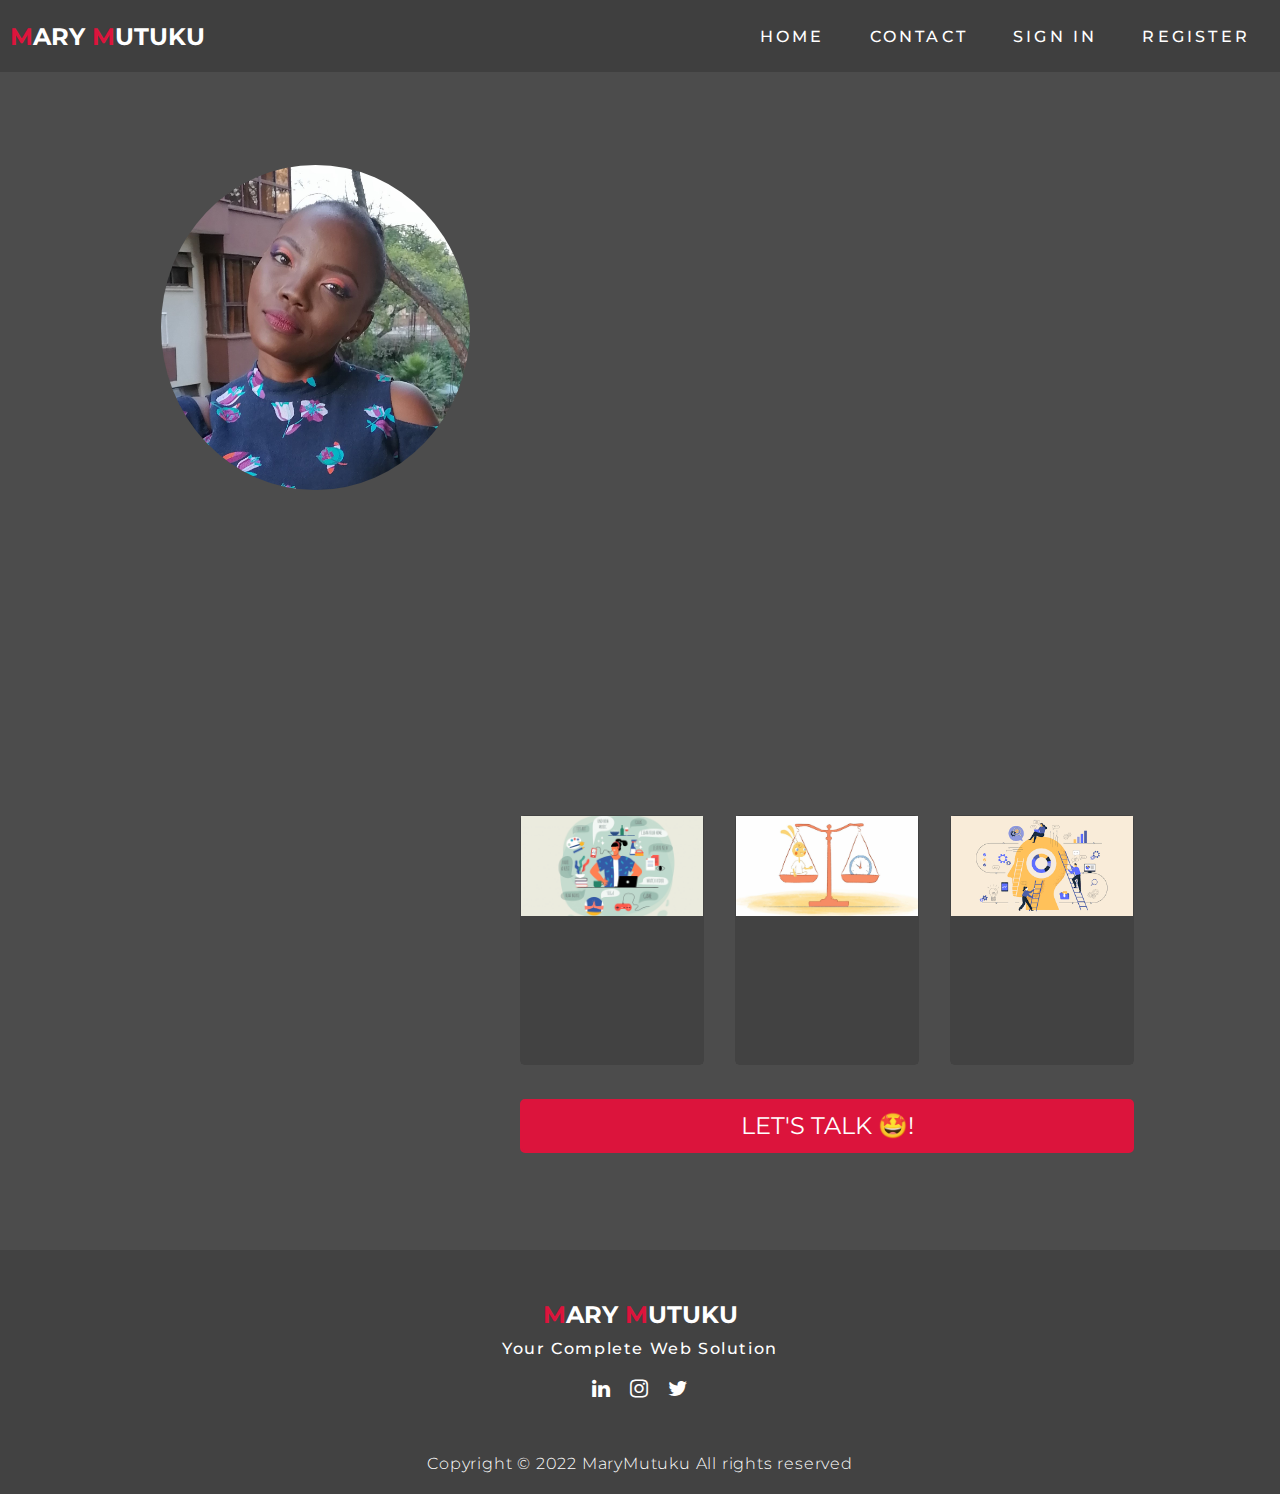
<file: index.html>
<!DOCTYPE html>
<html>

<head>
  <meta charset="utf-8">
  <meta name="viewport" content="width=device-width,initial-scale=1.0">
  <title>Mary Mutuku</title>
  <link rel="stylesheet" href="https://cdnjs.cloudflare.com/ajax/libs/font-awesome/4.7.0/css/font-awesome.min.css">  
  <link href="style.css" rel="stylesheet" type="text/css" />
</head>

<body>
  <section id="header">
    <div class="header container">
      <div class="nav-bar">
        <div class="brand">
          <a href="/index.html">
            <h1><span>M</span>ary <span>M</span>utuku</h1>
          </a>
        </div>
        <div class="nav-list">
          <div class="hamburger">
            <div class="bar"></div>
          </div>
          <ul>
            <li><a href="/index.html" data-after="Home">Home</a></li>
            <li><a href="/contact.html" target="_self">Contact</a></li>
             <li><a href="/login.html" target="_self">Sign In</a></li>
             <li><a href="/register.html" target="_self">Register</a></li>
            

  </div>
</div></li>
        </div>
      </div>
    </div>
  </section>

 <section id="hero">
   <div class="hero container">
     <div id="main">
      <div id="img-div">
            <img id="myimage" src="/pro.jpg" alt="Mary Mutuku.">
          </div>
      <div id="aboutme">
        <div class="row" style="
    height: 600px;">
       <h1>Hello,<span></span></h1>
       <h1> My Name Is<span></span></h1> 
       <h1>Mary Mutuku<span></span></h1>
<div class="text"><p>I am a UIUX Designer and a Fullstack Developer, passionate about designing and building accessible applications. I also love sharing my experiences in my life and career as I believe they can help someone out there.<br><span></span> <span class="moreText"><br>I have always been someone who has both a creative and a logical side. When I discovered web design, I realized it would be the perfect fit. I could use my creative side to design and my logical side to code. As a bonus, being both designer and developer allows me to make sure no detail is lost in translation.</span></p>
      
</div>


       <button class="read-more-btn">Read More</button>
        </diV>
        <div class="row">
       <div class="mycardshow">
                <div class="flip-card">
                    <div class="flip-card-inner">
                      <div class="flip-card-front">
                        <img src="hobbies.png" alt="Avatar" style="width:100%;height:100px;">
                        <h1>Hobbies</h1>
                      </div>
                      <div class="flip-card-back">
                            <h2>Hobbies</h2><br><br>
                            
                            <ol>
                              <li>Hiking</li>
                              <li>Swimming</li>
                              <li>Watching comedy series</li>
                            </ol> 
                      </div>
                    </div>
                  </div>
                <div class="flip-card">
                    <div class="flip-card-inner">
                      <div class="flip-card-front">
                        <img src="priorities.jpg" alt="Avatar" style="width:100%;height:100px;">
                        <h1>Priorities</h1>
                      </div>
                      <div class="flip-card-back">
                          <h2>Priorities</h2><br><br>
                            
                            <ol>
                              <li>Product Design</li>
                              <li>FrontEnd Development</li>
                              <li>Backend Development</li>
                            </ol> 

                      </div>
                    </div>
                  </div>
                <div class="flip-card">
                    <div class="flip-card-inner">
                      <div class="flip-card-front">
                        <img src="skills.png" alt="Avatar" style="width:100%;height:100px;">
                        <h1>Skills</h1>
                      </div>
                      <div class="flip-card-back">
                            <h2>Skills</h2><br><br>
                            
                            <ol>
                              <li>Product Design</li>
                              <li>FrontEnd Development</li>
                              <li>Backend Development</li>
                            </ol> 
                      </div>
                    </div>
                  </div>
       
       
       </div>
        </div>
        <div class="row">
       <a href="/contact.html" class="contact-btn">Let's Talk &#129321;!</a>
        </div>
      
     </div>
     </div>

   </div>  

 </section>
  <section id="footer">
    <div class="footer container">
      <div class="brand">
        <h1><span>M</span>ary <span>M</span>utuku</h1>
      </div>
      <h2>Your Complete Web Solution</h2>
      <div class="social-icon">
              <a href="#" class="fa fa-linkedin"> </a>  
              <a href="#" class="fa fa-instagram"> </a>  
              <a href="#" class="fa fa-twitter"> </a>  
      </div>
      <p>Copyright © 2022 MaryMutuku All rights reserved</p>
    </div>
  </section>
    <script src="script.js"></script>
</body>

</html>
</file>
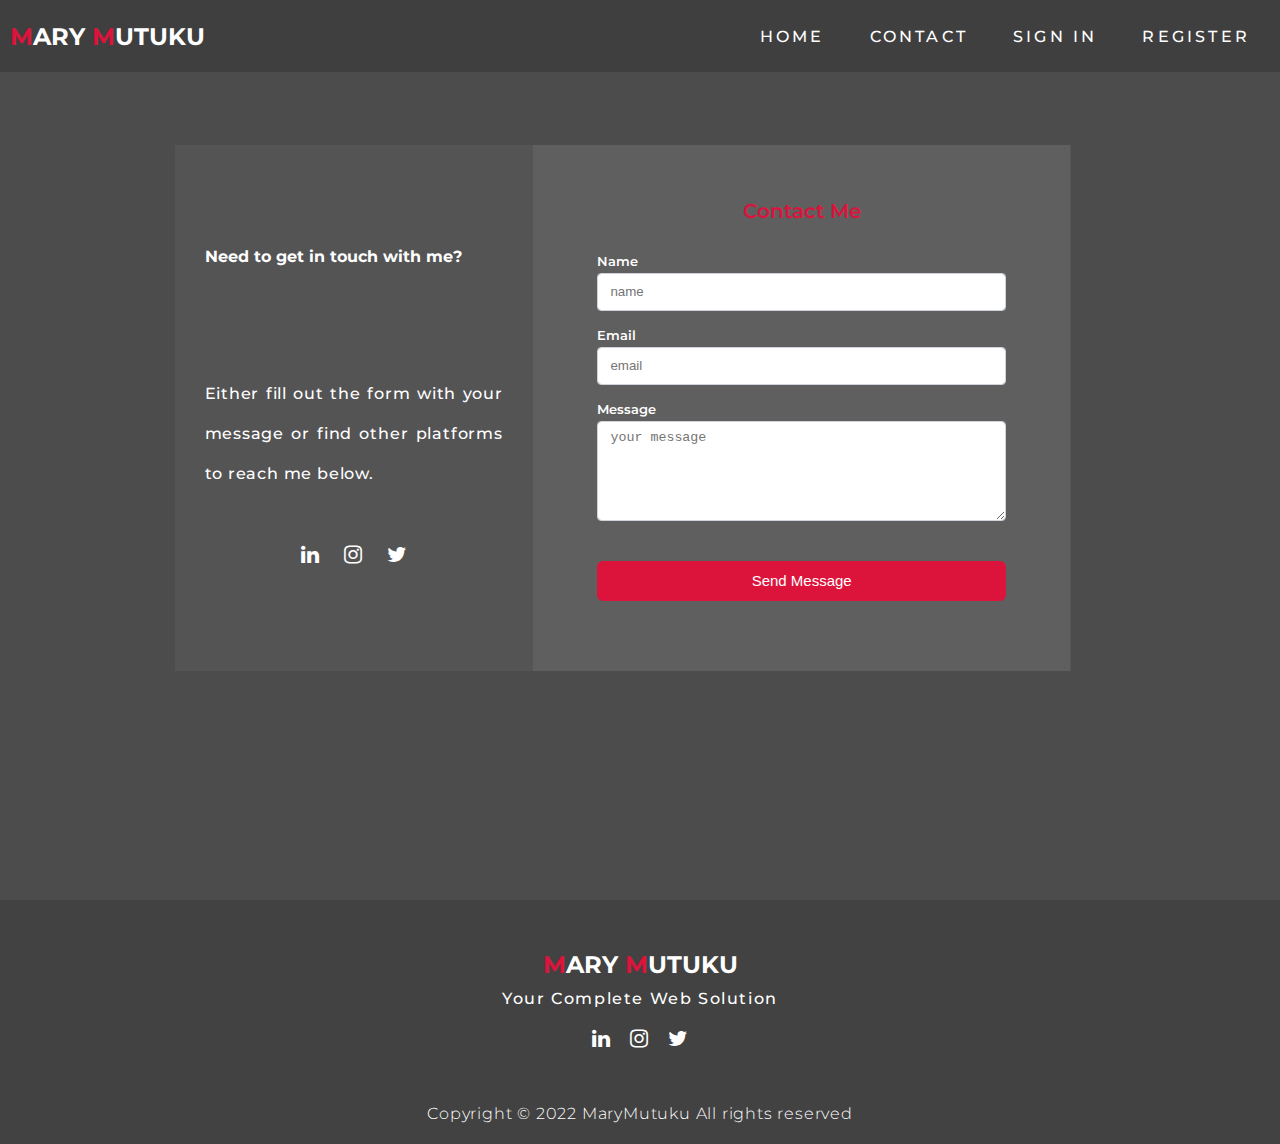
<file: contact.html>
<!DOCTYPE html>
<html>

<head>
  <meta charset="utf-8">
  <meta name="viewport" content="width=device-width,initial-scale=1.0">
  <link rel="stylesheet" href="https://cdnjs.cloudflare.com/ajax/libs/font-awesome/4.7.0/css/font-awesome.min.css">   
  <title>Mary Mutuku</title>
  <link href="style.css" rel="stylesheet" type="text/css" />
</head>

<body>
  <section id="header">
    <div class="header container">
      <div class="nav-bar">
        <div class="brand">
          <a href="/index.html">
            <h1><span>M</span>ary <span>M</span>utuku</h1>
          </a>
        </div>
        <div class="nav-list">
          <div class="hamburger">
            <div class="bar"></div>
          </div>
          <ul>
            <li><a href="/index.html" data-after="Home">Home</a></li>
            <li><a href="/contact.html" target="_self">Contact</a></li>
             <li><a href="/login.html" target="_self">Sign In</a></li>
             <li><a href="/register.html" target="_self">Register</a></li>
            

  </div>
</div></li>
        </div>
      </div>
    </div>
  </section>

 <section id="contacthero">
   <div class="contacthero container">
     <div id="formmain">
        <div class="contactformside">
          <div class="details">
          
              <div class="sidetitle" style="
                  color: #fff;
              ">
              Need to get in touch with me?
            </div>
            <br> <br><br>
            <p>Either fill out the form with your message or find other platforms to reach me below.
          </p>
          <div class="socials" style="
              margin-top: 40px;
              text-align: center;
          ">
              <a href="#" class="fa fa-linkedin"> </a>  
              <a href="#" class="fa fa-instagram"> </a>  
              <a href="#" class="fa fa-twitter"> </a>  
            </div>
          </div>
        </div>
        <div class="contactformbackground">        
        <form class="contact-form">
          
              <div class="sign-title" style="margin-bottom: 20px;">Contact Me</div>
                <div class="form-group"><label>Name </label><input name="name" type="text" class="form-control" placeholder="name" required ></div>
              <div class="form-group"><label>Email</label><input name="email" type="email" class="form-control" placeholder="email" required  ></div>
                <div class="form-group"><label>Message</label><textarea name="message"  class="form-control-textarea" placeholder="your message"></textarea></div>
                <div class="form-row"><div class="form-group col">
                  <button class="btn_crimson" type="submit">Send Message</button>
                </div>
                </div>
          </form>
          </div>
        </div>
    
     
     </div>
 </section>
  
  <section id="footer">
    <div class="footer container">
      <div class="brand">
        <h1><span>M</span>ary <span>M</span>utuku</h1>
      </div>
      <h2>Your Complete Web Solution</h2>
      <div class="social-icon">
              <a href="#" class="fa fa-linkedin"> </a>  
              <a href="#" class="fa fa-instagram"> </a>  
              <a href="#" class="fa fa-twitter"> </a>  
      </div>
      <p>Copyright © 2022 MaryMutuku All rights reserved</p>
    </div>
  </section>
    <script src="script.js"></script>
</body>

</html>
</file>
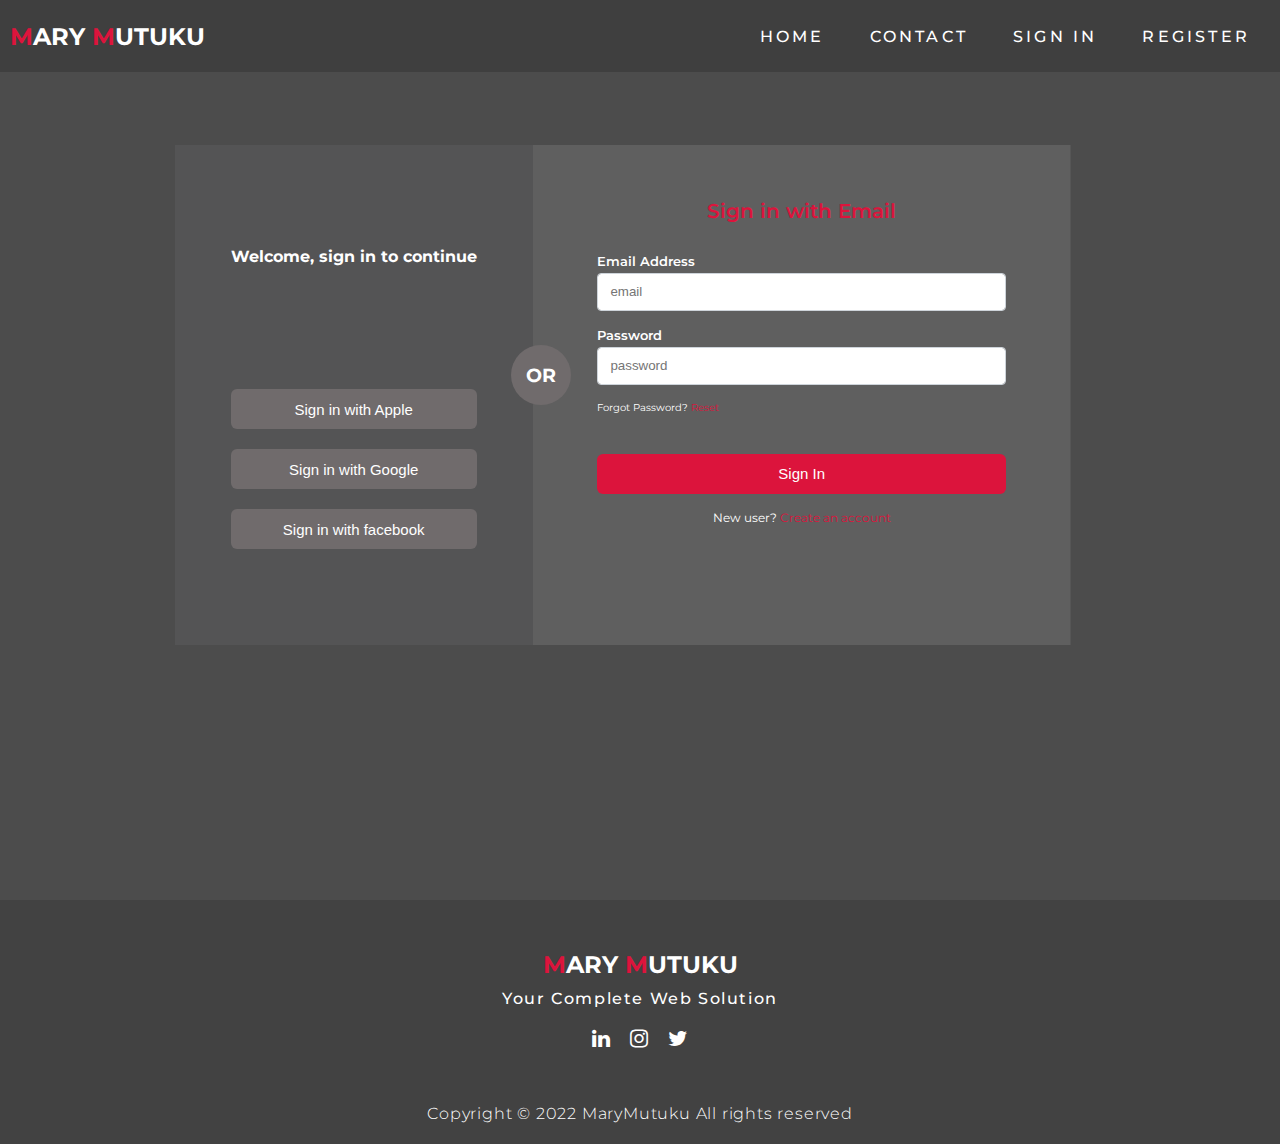
<file: login.html>
<!DOCTYPE html>
<html>

<head>
  <meta charset="utf-8">
  <meta name="viewport" content="width=device-width,initial-scale=1.0">
  <title>Mary Mutuku</title>
  <link rel="stylesheet" href="https://cdnjs.cloudflare.com/ajax/libs/font-awesome/4.7.0/css/font-awesome.min.css">  
  <link href="style.css" rel="stylesheet" type="text/css" />
</head>

<body>
  <section id="header">
    <div class="header container">
      <div class="nav-bar">
        <div class="brand">
          <a href="/index.html">
            <h1><span>M</span>ary <span>M</span>utuku</h1>
          </a>
        </div>
        <div class="nav-list">
          <div class="hamburger">
            <div class="bar"></div>
          </div>
          <ul>
            <li><a href="/index.html" data-after="Home">Home</a></li>
            <li><a href="/contact.html" target="_self">Contact</a></li>
             <li><a href="/login.html" target="_self">Sign In</a></li>
             <li><a href="/register.html" target="_self">Register</a></li>
            

  </div>
</div></li>
        </div>
      </div>
    </div>
  </section>
   <section id="contacthero">
   <div class="contacthero container">
     <div id="formmain">
        <div class="contactformside">
          <div class="details">
          
              <div class="sidetitle" style="
                  color: #fff;
              ">
              Welcome, sign in to continue
            </div>
            <br> <br><br>
            <button type="submit" class="btn_side">Sign in with Apple</button>
            <button type="submit" class="btn_side">Sign in with Google</button>
            <button type="submit" class="btn_side">Sign in with facebook</button>

          </div>
        </div>
       <div class="circle">
         <span style="
    align-self: center;
    font-weight: 700;
">OR</span>
       </div>
        <div class="contactformbackground">        
        <form class="contact-form">
          
<div class="sign-title" style="margin-bottom: 20px;"> Sign in with Email</div>
          <div class="form-group"><label>Email Address </label><input name="email" type="email" class="form-control" placeholder="email" required></div>
            <div class="form-group"><label>Password</label><input name="password" type="password" class="form-control" placeholder="password"required></div>
            <div class="reset-account">Forgot Password? <a href="#" class="forgot-show">Reset</a></div>
            <div class="form-row"><div class="form-group col"><button type="submit" class="btn_crimson">Sign In</button></div></div>
            <div class="new-account">New user? <a href="/register.html">Create an account</a></div>
                </div>
                </div>
          </form>
          </div>
        </div>
    
     
     </div>
 </section>
  <section id="footer">
    <div class="footer container">
      <div class="brand">
        <h1><span>M</span>ary <span>M</span>utuku</h1>
      </div>
      <h2>Your Complete Web Solution</h2>
      <div class="social-icon">
              <a href="#" class="fa fa-linkedin"> </a>  
              <a href="#" class="fa fa-instagram"> </a>  
              <a href="#" class="fa fa-twitter"> </a>  
      </div>
      <p>Copyright © 2022 MaryMutuku All rights reserved</p>
    </div>
  </section>

    <script src="script.js"></script>
</body>

</html>
</file>
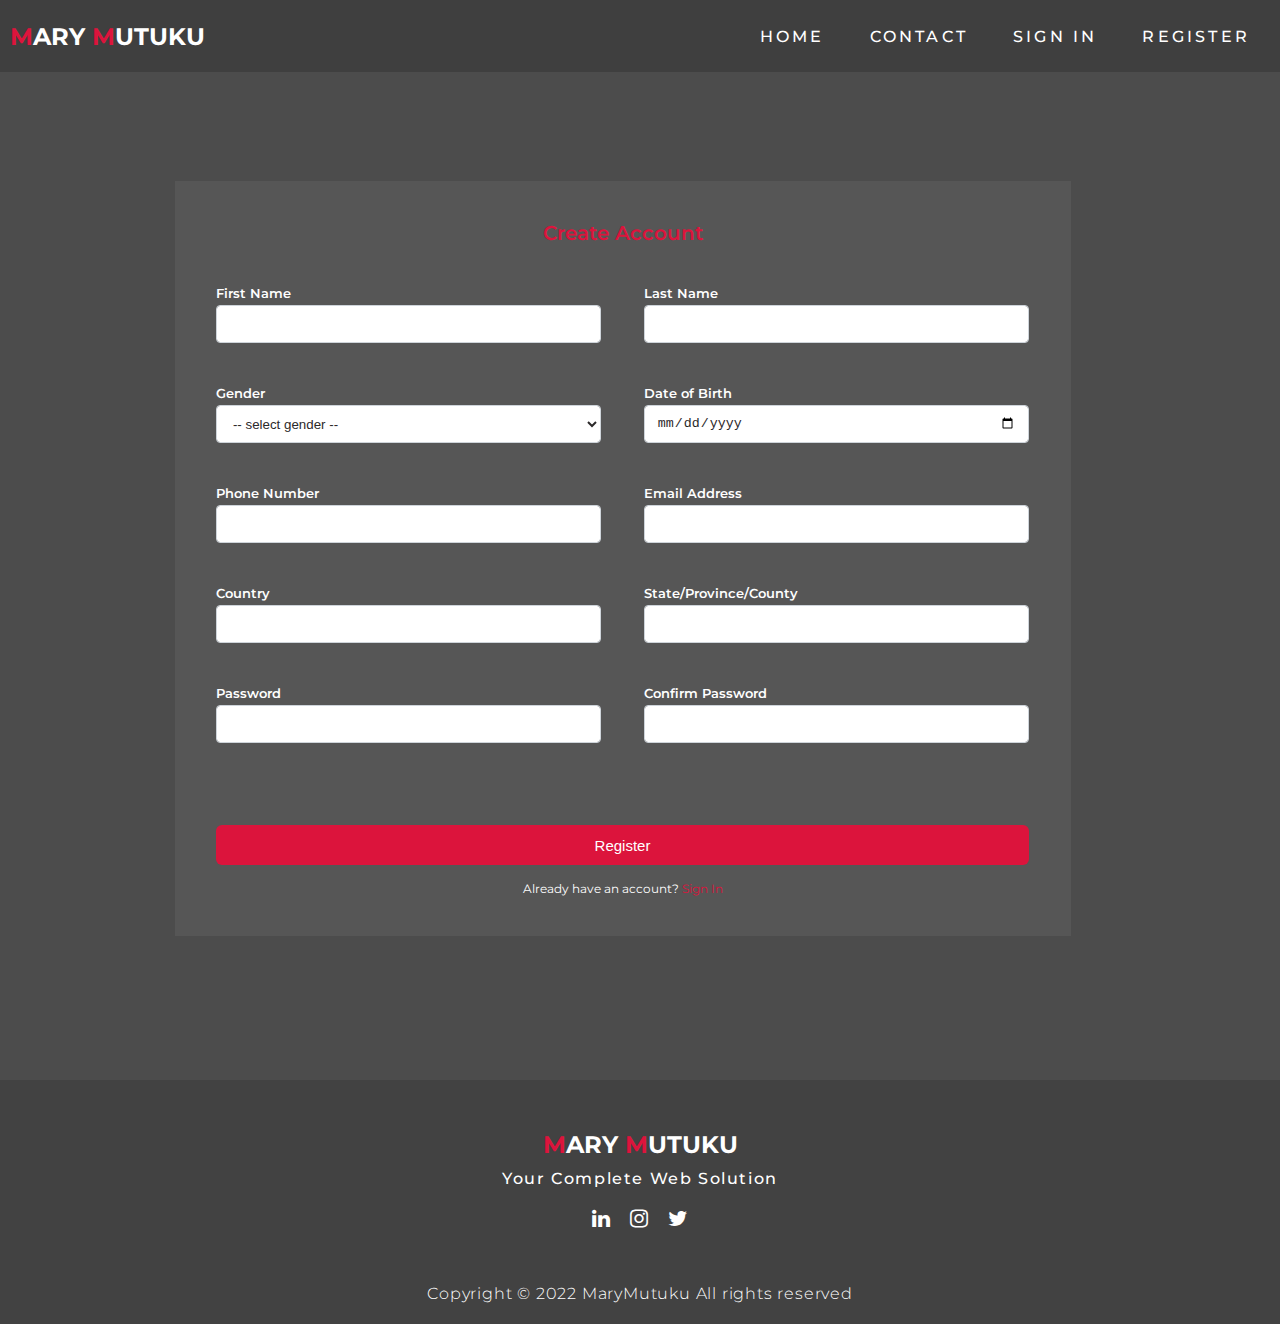
<file: register.html>
<!DOCTYPE html>
<html>

<head>
  <meta charset="utf-8">
  <meta name="viewport" content="width=device-width,initial-scale=1.0">
  <title>Mary Mutuku</title>
  <link rel="stylesheet" href="https://cdnjs.cloudflare.com/ajax/libs/font-awesome/4.7.0/css/font-awesome.min.css">  
  <link href="style.css" rel="stylesheet" type="text/css" />
</head>

<body>
  <section id="header">
    <div class="header container">
      <div class="nav-bar">
        <div class="brand">
          <a href="/index.html">
            <h1><span>M</span>ary <span>M</span>utuku</h1>
          </a>
        </div>
        <div class="nav-list">
          <div class="hamburger">
            <div class="bar"></div>
          </div>
          <ul>
            <li><a href="/index.html" data-after="Home">Home</a></li>
            <li><a href="/contact.html" target="_self">Contact</a></li>
             <li><a href="/login.html" target="_self">Sign In</a></li>
             <li><a href="/register.html" target="_self">Register</a></li>
            

  </div>
</div></li>
        </div>
      </div>
    </div>
  </section>

   <section id="registrationhero">
   <div class="registrationhero container">
     <div id="formmain">
          <form class="sign-form">
          <div class="sign-title" style="margin-bottom: 20px;text-align: center;"> Create Account</div>
            <div class="row">
            <div class="form-group"><label>First Name</label><input name="firstName" type="text" class="form-control" required></div>
            <div class="form-group"><label>Last Name</label><input name="lastName" type="text" class="form-control"  required></div>
            </div> 
                        <div class="row">
            <div class="form-group"><label>Gender</label><select name="gender" type="gender" class="form-control"  required><option  disabled="">Gender</option><option disabled selected value > -- select gender -- </option><option value="Male">Male</option><option value="Female">Female</option><option value="Trans">Trans</option></select></div>
             <div class="form-group"><label>Date of Birth</label><input name="dateofbirth" type="date" class="form-control"  required></div>
            </div>
            <div class="row">
            <div class="form-group"><label>Phone Number</label><input name="phonenummber" type="tel" class="form-control"  required></div>
            <div class="form-group"><label>Email Address</label><input name="email" type="email" class="form-control" ></div>
            </div>
            <div class="row">
                <div class="form-group"><label>Country</label><input name="country" type="text" class="form-control"  required></div>
                <div class="form-group"><label>State/Province/County</label><input name="state" type="text" class="form-control" required></div>
            </div>

            <div class="row">
            <div class="form-group"><label>Password</label><input name="password" type="password" class="form-control" required></div>
            <div class="form-group"><label>Confirm Password</label><input name="confirm-password" type="password" class="form-control" required ></div>
            </div>
            <div class="form-row"><div class="form-group col"><button type="submit" class="btn_crimson">Register</button></div></div>
            <div class="new-account">Already have an account? <a href="/login.html" class="signup-show">Sign In</a></div>
          </form>
        </div>
    
     
     </div>
 </section>
  <section id="footer">
    <div class="footer container">
      <div class="brand">
        <h1><span>M</span>ary <span>M</span>utuku</h1>
      </div>
      <h2>Your Complete Web Solution</h2>
      <div class="social-icon">
              <a href="#" class="fa fa-linkedin"> </a>  
              <a href="#" class="fa fa-instagram"> </a>  
              <a href="#" class="fa fa-twitter"> </a>  
      </div>
      <p>Copyright © 2022 MaryMutuku All rights reserved</p>
    </div>
  </section>
    <script src="script.js"></script>
</body>

</html>
</file>
<file: style.css>
@import 'https://fonts.googleapis.com/css?family=Montserrat:300, 400, 700&display=swap';
* {
	padding: 0;
	margin: 0;
	box-sizing: border-box;
}
html {
	font-size: 100%;
	font-family: 'Montserrat', sans-serif;
	scroll-behavior: smooth;
}


.fa {
    display: inline-block;
    font: normal normal normal 14px/1 FontAwesome;
    text-rendering: auto;
    -webkit-font-smoothing: antialiased;
    color: #fff;
    font-size: 21px;
    padding: 10px;
    -moz-osx-font-smoothing: grayscale;
}
.fa :hover, .fa :active{
  color:crimson;
}
.row {
    width: 100%;
    position: relative;
}
a {
	text-decoration: none;
}
.container {
	min-height: 100vh;
	width: 100%;
	display: flex;
	align-items: center;
	justify-content: center;
}
img {
	height: 100%;
	width: 100%;
	object-fit: cover;
  
}
p {
 text-align: justify;
	color: #fff;
	font-size: 1.4rem;
	margin-top: 5px;
	line-height: 2.5rem;
	font-weight: 300;
	letter-spacing: 0.05rem;
}
.section-title {
	font-size: 2rem;
	font-weight: 300;
	color: #fff;
	margin-bottom: 10px;
	text-transform: uppercase;
	letter-spacing: 0.2rem;
	text-align: center;
}
.section-title span {
	color: crimson;
}

.read-more-btn {
	display: inline-block;
	padding: 10px 30px;
	color: white;
	background-color: transparent;
	border: 2px solid crimson;
  border-radius: 5px;
	font-size: 1rem;
	text-transform: uppercase;
	letter-spacing: 0.1rem;
	margin-top: 30px;
	transition: 0.3s ease;
	transition-property: background-color, color;
  
}
.read-more-btn:hover {
	color: white;
	background-color: crimson;
}
.brand h1 {
	font-size:1.5rem;
	text-transform: uppercase;
	color: white;
}
.brand h1 span {
	color: crimson;
}

/* Header section */
#header {
	position: fixed;
	z-index: 1000;
	left: 0;
	top: 0;
	width: 100vw;
	height: auto;
}
#header .header {
	min-height: 8vh;
	background-color: rgb(63 63 63);;
	transition: 0.3s ease background-color;
}
#header .nav-bar {
	display: flex;
	align-items: center;
	justify-content: space-between;
	width: 100%;
	height: 100%;
	max-width: 1300px;
	padding: 0 10px;
}
#header .nav-list ul {
	list-style: none;
	position: absolute;
	background-color: rgb(31, 30, 30);
	width: 100vw;
	height: 100vh;
	left: 100%;
	top: 0;
	display: flex;
	flex-direction: column;
	justify-content: center;
	align-items: center;
	z-index: 1;
	overflow-x: hidden;
	transition: 0.5s ease left;
}
#header .nav-list ul.active {
	left: 0%;
}
#header .nav-list ul a {
	font-size: 2.5rem;
	font-weight: 500;
	letter-spacing: 0.2rem;
	text-decoration: none;
	color: white;
	text-transform: uppercase;
	padding: 20px;
	display: block;
}
#header .nav-list ul a::after {
	content: attr(data-after);
	position: absolute;
	top: 50%;
	left: 50%;
	transform: translate(-50%, -50%) scale(0);
	color: rgba(240, 248, 255, 0.021);
	font-size: 13rem;
	letter-spacing: 50px;
	z-index: -1;
	transition: 0.3s ease letter-spacing;
}
#header .nav-list ul li:hover a::after {
	transform: translate(-50%, -50%) scale(1);
	letter-spacing: initial;
}
#header .nav-list ul li:hover a {
	color: crimson;
}
#header .hamburger {
	height: 60px;
	width: 60px;
/* 	display: inline-block; */
	border: 3px solid white;
	border-radius: 50%;
	position: relative;
	display: flex;
	align-items: center;
	justify-content: center;
	z-index: 100;
	cursor: pointer;
	transform: scale(0.8);
	margin-right: 20px;
}
#header .hamburger:after {
	position: absolute;
	content: '';
	height: 100%;
	width: 100%;
	border-radius: 50%;
	border: 3px solid white;
	animation: hamburger_puls 1s ease infinite;
}
#header .hamburger .bar {
	height: 2px;
	width: 30px;
	position: relative;
	background-color: white;
	z-index: -1;
}
#header .hamburger .bar::after,
#header .hamburger .bar::before {
	content: '';
	position: absolute;
	height: 100%;
	width: 100%;
	left: 0;
	background-color: white;
	transition: 0.3s ease;
	transition-property: top, bottom;
}
#header .hamburger .bar::after {
	top: 8px;
}
#header .hamburger .bar::before {
	bottom: 8px;
}
#header .hamburger.active .bar::before {
	bottom: 0;
}
#header .hamburger.active .bar::after {
	top: 0;
}

/* End Header section */

/* Hero Section */
#hero {  
  background-image: url(https://wallpaperaccess.com/full/2901843.png);
	background-size: cover;
	background-position: top center;
	position: relative;
	z-index: 1;
  height: 1250px;
}
#hero::after {
	content: '';
	position: absolute;
	left: 0;
	top: 0;
	height: 1250px;
	width: 100%;
	background-color: black;
	opacity: 0.7;
	z-index: -1;
}


#hero .hero {
	max-width: 1200px;
	margin: 0 auto;
	padding: 0 50px;
}
#main {
    display: flex;
    flex-direction: row;
    width: 80%;
    max-height: 750px;
    min-height: 200px;
    margin: -35px 0 0 -35px;
    position: absolute;
    top: 200px;
}
#formmain {
display: flex;
    width: 70%;
    margin: -35px 0 0 -35px;
    position: absolute;
    top: 20%;
    background-color: #d1c8c914;
}

#img-div {
    padding: 0px 50px;
    width: 40%;
}
#aboutme{
      width: 60%;
}
#hero h1 {
	display: block;
	width: fit-content;
	font-size: 2rem;
	position: relative;
	color: transparent;
	animation: text_reveal 0.5s ease forwards;
	animation-delay: 1s;
}
#hero h1:nth-child(1) {
	animation-delay: 1s;
}
#hero h1:nth-child(2) {
	animation-delay: 2s;
}
#hero h1:nth-child(3) {
	animation: text_reveal_name 0.5s ease forwards;
	animation-delay: 3s;
}

#hero p {
	display: block;
	width: fit-content;
	font-size: 1rem;
	position: relative;
	color: transparent;
	animation: text_reveal 0.5s ease forwards;
	animation-delay: 5s;
}
#hero .read-more-btn {
	display: block;
	width: fit-content;
	font-size: 1rem;
	position: relative;
	color: transparent;
	animation: button_reveal 0.5s ease forwards;
	animation-delay:6.5s;
  border: 2px solid transparent;
}

#hero h1 span {
	position: absolute;
	top: 0;
	left: 0;
	height: 100%;
	width: 0;
	background-color: crimson;
	animation: text_reveal_box 1s ease;
	animation-delay: 0.5s;
}
#hero p span:nth-child(2) {
	position: absolute;
	top: 0;
	left: 0;
	height: 100%;
	width: 0;
	background-color: crimson;
	animation: text_reveal_box 1s ease;
	animation-delay: 4s;
}
#hero .read-more-btn span {
	position: absolute;
	top: 0;
	left: 0;
	height: 100%;
	width: 0;
	background-color: crimson;
	animation: text_reveal_box 1s ease;
	animation-delay: 6s;
}
#hero h1:nth-child(1) span {
	animation-delay: 0.5s;
}
#hero h1:nth-child(2) span {
	animation-delay: 1.5s;
}
#hero h1:nth-child(3) span {
	animation-delay: 2.5s;
}
#hero p span:nth-child(2) {
	animation-delay: 4s;
}
#hero .read-more-btn span {
	animation-delay: 6s;
}
.text {
  font-size: 24px;
}
.moreText {
  display: none;
}
.text.show-more .moreText {
  display: inline-flex;
}
.text.show-more .dots {
  display: none;
}

#myimage {
  height:325px;
  width:325px;
    max-height: 100%;
    max-width: 100%;
    border-radius: 50%;
    display: flex;
}
.mycards{
  display:none;
  margin-top:50px;
}
.mycardshow{
  display:inline-flex;
  margin-top:50px;
  width:100%
}
.social{
          width: 675px;
    position: relative;
    height: 200px;

}
.contact-btn{
justify-content: center;
    display: flex;
    height: 54px;
    width: 100%;
    font-size: 1.5rem;
    float: right;
    color: #fff;
    background-color: crimson;
    border: 2px solid crimson;
    padding: 10px 40px;
    border-radius: 5px;
    margin-top: 30px;
    text-transform: uppercase;
    text-align: center; 
}

.flip-card {
    background-color: transparent;
    width: 30%;
    height: 250px;
    border: 1px solid #424242;
    perspective: 1000px;
    border-radius: 5px;
    display: flex;
    margin-right:5%;
}
.flip-card:nth-child(3){
    background-color: transparent;
    width: 30%;
    height: 250px;
    border: 1px solid #424242;
    perspective: 1000px;
    border-radius: 5px;
    display: flex;
    margin-right:0;
}
/* This container is needed to position the front and back side */
.flip-card-inner {
  position: relative;
  width: 100%;
  height: 100%;
  text-align: center;
  transition: transform 0.8s;
  transform-style: preserve-3d;
}

/* Do an horizontal flip when you move the mouse over the flip box container */
.flip-card:hover .flip-card-inner {
  transform: rotateY(180deg);
}

/* Position the front and back side */
.flip-card-front, .flip-card-back {
  position: absolute;
  width: 100%;
  height: 100%;
  -webkit-backface-visibility: hidden; /* Safari */
  backface-visibility: hidden;
}

/* Style the front side (fallback if image is missing) */
.flip-card-front {
  background-color: #424242;
  color: crimson;
}
.flip-card-front h1{
    left: 50%;
    top: 15%;
    transform: translate(-50%,-0);
    font-size:2rem !important;
}

/* Style the back side */
.flip-card-back {
    background-color: #424242;
    color: #ffffff;
    transform: rotateY(180deg);
    padding: 50px;
    text-align: justify;
    font-size: 12px;
    font-weight: 700;

}


/* End Hero Section */
#contacthero {  
  background-image: url(https://wallpaperaccess.com/full/2901843.png);
	background-size: cover;
	background-position: top center;
	position: relative;
	z-index: 1;
  overflow-y: auto;
}

#contacthero::after {
	content: '';
	position: absolute;
	left: 0;
	top: 0;
	height: 100%;
	width: 100%;
	background-color: black;
	opacity: 0.7;
	z-index: -1;
}

  #contacthero .contacthero {
	max-width: 1200px;
	margin: 0 auto;
	padding: 0 50px;
}
  #registrationhero {  
  background-image: url(https://wallpaperaccess.com/full/2901843.png);
	background-size: cover;
	background-position: top center;
	position: relative;
	z-index: 1;
    height: 1080px;
  overflow-y: auto;
}
#registrationhero::after {
	content: '';
	position: absolute;
	left: 0;
	top: 0;
	height: 1080px;
	width: 100%;
	background-color: black;
	opacity: 0.7;
	z-index: -1;
}

  #registrationhero .registrationhero {
	max-width: 1200px;
	margin: 0 auto;
	padding: 0 50px;
}
  #registrationhero  .registrationhero{
    max-width: 1200px;
    margin: 0 auto;
    padding: 0 50px;
}

.formbackground{
  position: relative;
    padding: 35px 20px 40px;
    left: 50%;
    top: 50%;
    border-radius: 10px;
    width: 90%;
    max-width: 430px;
    background: #d1c8c914;
    min-height: 400px;
}
    .contactformside{
    width: 40%;
    background-color: #06004205;
    position: relative;
    justify-content: center;
    display: flex;
    font-size: 24px;
    line-height: 2rem;
    align-items: center;
}
  .contactformside .details{
    padding: 30px;
    font-weight: 700;
    font-size: 16px;
}
    .contactformside .details p{

    font-weight: 500;
    font-size: 16px;
}
  .contactformbackground{
    width: 60%;
    background: #d1c8c914;
    min-height: 500px;
}
}
  .regformbackground{
  position: relative;
    padding: 35px 20px 40px;
    left: 50%;
    top: 80%;
    transform: translate(-50%,-50%);
    border-radius: 10px;
    width: 90%;
    max-width: 430px;
    background: #d1c8c914;
    min-height: 700px;
}
.formbackground .sign-title {
    text-align: center;
    padding: 0 0 10px;
}
  .regformbackground .sign-title {
    text-align: center;
    padding: 0 0 10px;
}
  .contactformbackground .sign-title {
    text-align: center;
    padding: 0 0 10px;
}
.sign-form {
    padding: 0 20px;
  width:100%;
  margin: 40px 0;
}
  .sign-form .row{
    width: 100%;
    position: relative;
    display: flex;
    height: 100px;
  }
  .contact-form {
    padding: 10% 12%;
}

.sign-title {
    color: crimson;
    padding: 0 0 20px;
    font-size: 20px;
    font-weight: 600;
}
.sign-form .form-group {
  margin-bottom: 1rem;
    width: 45%;
    margin-right: 2.5%;
    margin-left: 2.5%;
}
  .form-group {
  margin-bottom: 1rem;
}
  .full-form-group {
  margin-bottom: 1rem;
    width: 90%;
    margin-right: 2.5%;
    margin-left: 2.5%;
}
label {
    display: block;
    padding: 0 0 4px;
    margin: 0;
    font-weight: 600;
    font-size: 13px;
    color: #fff;
}
.form-control {
    display: block;
    width: 100%;
    height: 38px !important;
    padding: 0.375rem 0.75rem;
    line-height: 1.5;
    color: #2c292a;
    background-color: #fff;
    background-clip: padding-box;
    border: 1px solid #ced4da;
    border-radius: 0.25rem;
    transition: border-color .15s ease-in-out,box-shadow .15s ease-in-out;
}
      input:focus, textarea:focus, select:focus{
        outline: 2px solid #eee8e8;
    }
        input:invalid:focus, textarea:focus:invalid,select:focus:invalid{
        outline: 2px solid #eee8e8;
          background: #fff;
    }
/*     input:invalid:placeholder-shown,textarea:invalid:placeholder-shown {
        outline: none !important;
          background: #fff !important;
}
  input:invalid,textarea:invalid {
outline: 1px solid red;
    background: #efbdc7cc;
} */


input:valid {
  outline: none;
  box-shadow:none;
}

.form-control-textarea{
      display: block;
    width: 100%;
    height: 100px !important;
    padding: 0.375rem 0.75rem;
    font-weight: 500;
    line-height: 1.5;
    color: #2c292a;
    background-color: #fff;
    background-clip: padding-box;
    border: 1px solid #ced4da;
    border-radius: 0.25rem;
    transition: border-color .15s ease-in-out,box-shadow .15s ease-in-out;
  
}

  .form-row>.col{
    width:100%

}
.btn_crimson {
background: crimson;
    color: #fff;
    display: block;
    border: none;
    height: 40px;
    font-weight: 500;
    font-size: 15px;
    border-radius: 6px;
    margin-top: 40px;
    text-align: center;
    padding: 10px;
  width: 100%;
}
  .sign-form .btn_crimson {
background: crimson;
    color: #fff;
    display: block;
    border: none;
    height: 40px;
    font-weight: 500;
    font-size: 15px;
    border-radius: 6px;
    margin-top: 40px;
    text-align: center;
    padding: 10px;
  width: 95%;
}
  .btn_side {
    background: #706b6c;
    color: #fff;
    display: block;
    border: none;
    height: 40px;
    font-weight: 500;
    font-size: 15px;
    border-radius: 6px;
    margin-top: 20px;
    text-align: center;
    padding: 10px;
    width: 100%;
}
    .reset-account {
    font-size: 10px;
    text-align: left;
    color: #fff;
    margin: 0 0 0;
}
.reset-account a,.new-account a{
  color:crimson
}
  .new-account {
    font-size: 12px;
    text-align: center;
    color: #fff;
    margin: 0 0 0;
}

#login-main {
    display: flex;
    flex-direction: row;
    width: 80%;
    max-height: 750px;
    min-height: 200px;
    margin: -35px 0 0 -35px;
    position: absolute;
    left: 50%;
    top: 60%;
    transform: translate(-50%,-50%);
}
  .circle{
    background: #706b6c;
    color: #ffffff;
    padding: 5px;
    border-radius: 50%;
    display: flex;
    justify-content:center;
    height: 60px;
    width: 60px;
    left: 37.5%;
    margin: 0 auto;
    position: absolute;
    top: 40%;
  }


/* Footer */
#footer {
	background-color: #424242;
}
#footer .footer {
	min-height: 200px;
	flex-direction: column;
	padding-top: 50px;
	padding-bottom: 10px;
}
#footer h2 {
	color: white;
	font-weight: 500;
	font-size: 1rem;
	letter-spacing: 0.1rem;
	margin-top: 10px;
	margin-bottom: 10px;
}
#footer .social-icon {
	display: flex;
	margin-bottom: 30px;
}
#footer .social-item {
	height: 50px;
	width: 50px;
	margin: 0 5px;
}
#footer .social-item img {
	filter: grayscale(1);
	transition: 0.3s ease filter;
}
#footer .social-item:hover img {
	filter: grayscale(0);
}
#footer p {
	color: white;
	font-size: 1rem;
}
/* End Footer */










/* Keyframes */
@keyframes hamburger_puls {
	0% {
		opacity: 1;
		transform: scale(1);
	}
	100% {
		opacity: 0;
		transform: scale(1.4);
	}
}
@keyframes text_reveal_box {
	50% {
		width: 100%;
		left: 0;
	}
	100% {
		width: 0;
		left: 100%;
	}
}
@keyframes text_reveal {
	100% {
		color: white;
	}
}
@keyframes text_reveal_name {
	100% {
		color: crimson;
		font-weight: 500;
	}
}
/* End Keyframes */



/* Keyframes */
@keyframes hamburger_puls {
	0% {
		opacity: 1;
		transform: scale(1);
	}
	100% {
		opacity: 0;
		transform: scale(1.4);
	}
}
@keyframes text_reveal_box {
	50% {
		width: 100%;
		left: 0;
	}
	100% {
		width: 0;
		left: 100%;
	}
}
@keyframes text_reveal {
	100% {
		color: white;
	}
}
@keyframes button_reveal {
	100% {
		color: white;
    border: 2px solid crimson;
	}
}
@keyframes text_reveal_name {
	100% {
		color: crimson;
		font-weight: 500;
	}
}
/* End Keyframes */


/* Media Query For Tablet */
@media only screen and (min-width: 768px) {
	.cta {
		font-size: 1.5rem;
		padding: 10px 30px;
	}
	h1.section-title {
		font-size: 2rem;
	}

	/* Hero */
	#hero h1 {
		font-size: 1.5rem;
	}
	/* End Hero */



/* End Media Query For Tablet */

/* Media Query For Desktop */
@media only screen and (min-width: 1200px) {
	/* header */
	#header .hamburger {
		display: none;
	}
	#header .nav-list ul {
		position: initial;
		display: block;
		height: auto;
		width: fit-content;
		background-color: transparent;
	}
	#header .nav-list ul li {
		display: inline-block;
	}
	#header .nav-list ul li a {
		font-size: 1rem;
	}
	#header .nav-list ul a:after {
		display: none;
	}
	/* End header */


/* End  Media Query For Desktop */


/* Keyframes */
@keyframes hamburger_puls {
	0% {
		opacity: 1;
		transform: scale(1);
	}
	100% {
		opacity: 0;
		transform: scale(1.4);
	}
}
@keyframes text_reveal_box {
	50% {
		width: 100%;
		left: 0;
	}
	100% {
		width: 0;
		left: 100%;
	}
}
@keyframes text_reveal {
	100% {
		color: white;
	}
}
@keyframes text_reveal_name {
	100% {
		color: crimson;
		font-weight: 500;
	}
}
/* End Keyframes */

/* Media Queries*/
@media (min-width: 640px) { 
  body {
    font-size:.7rem;
  } 


}
@media (min-width:960px) {
  body {
    font-size:.9rem;
  }
}
@media (min-width:1100px) { 
  body {
    font-size:1.2rem;
  } 
}
</file>
